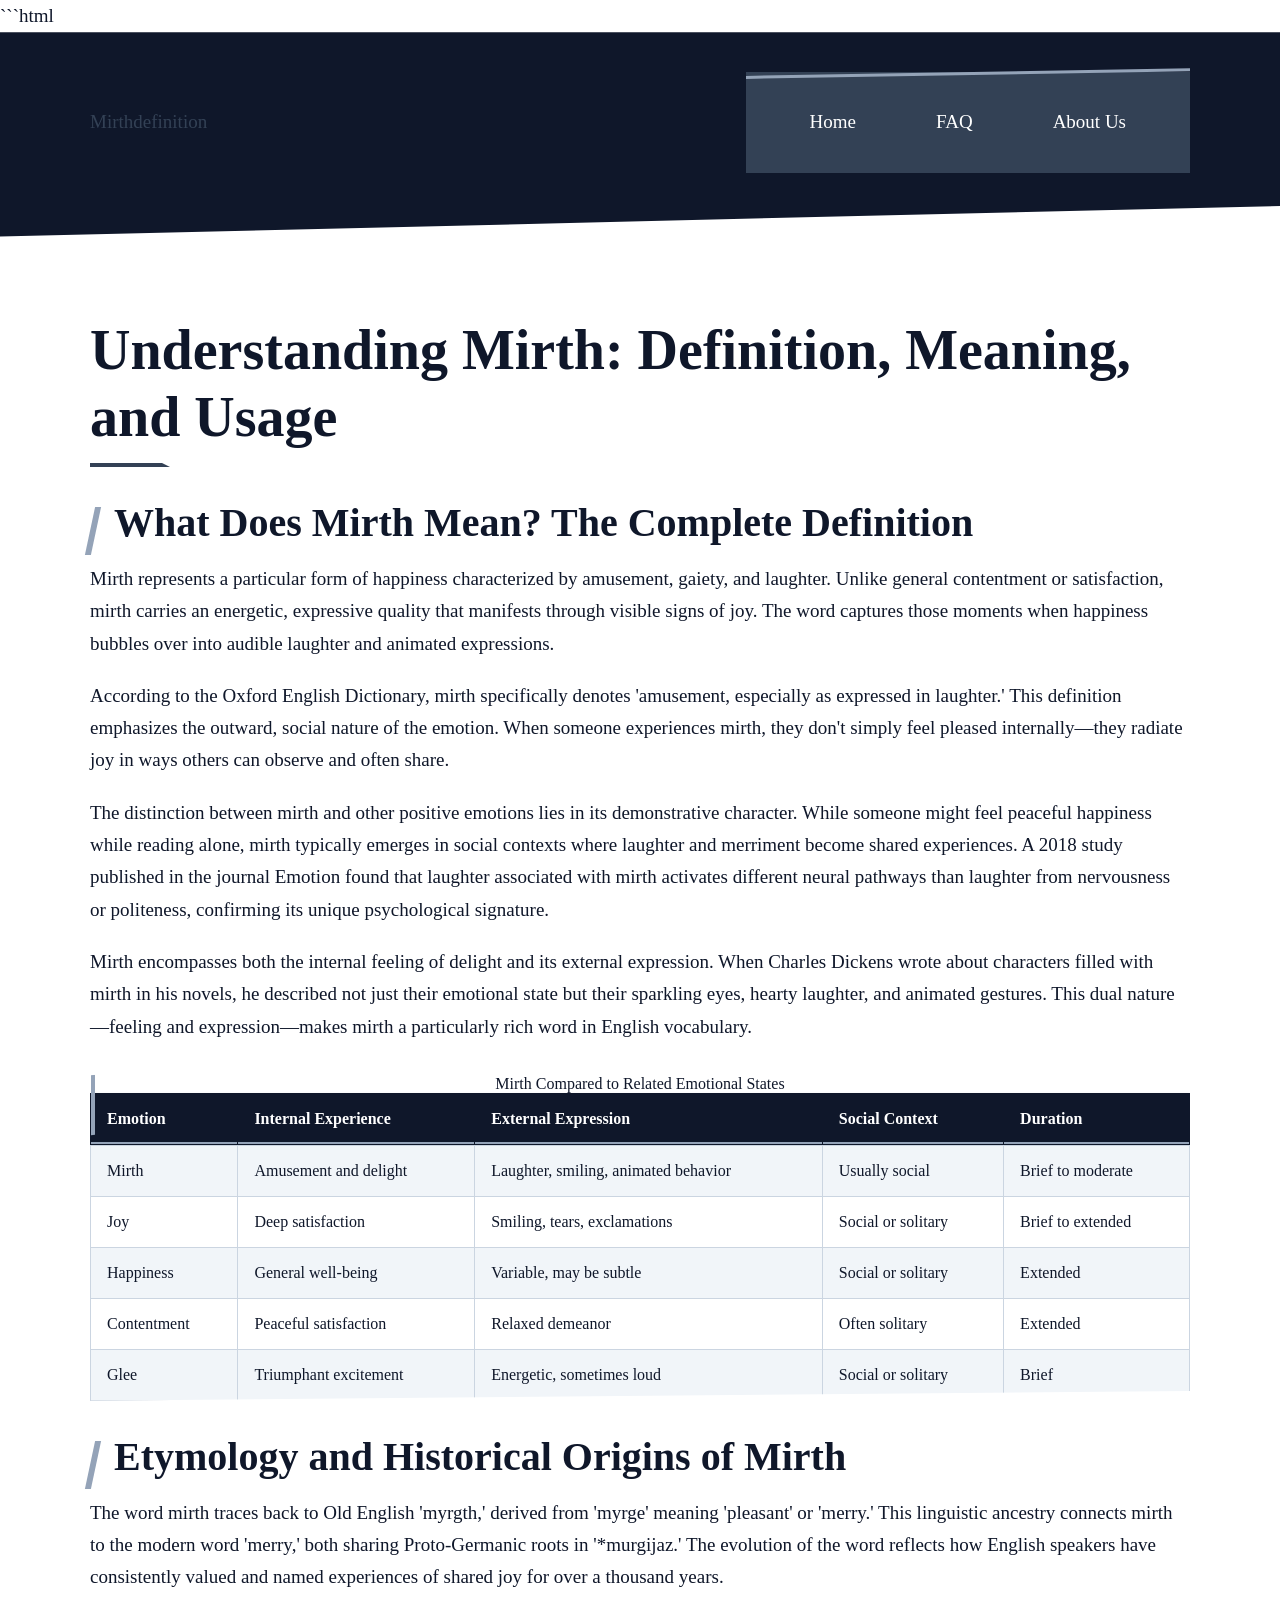
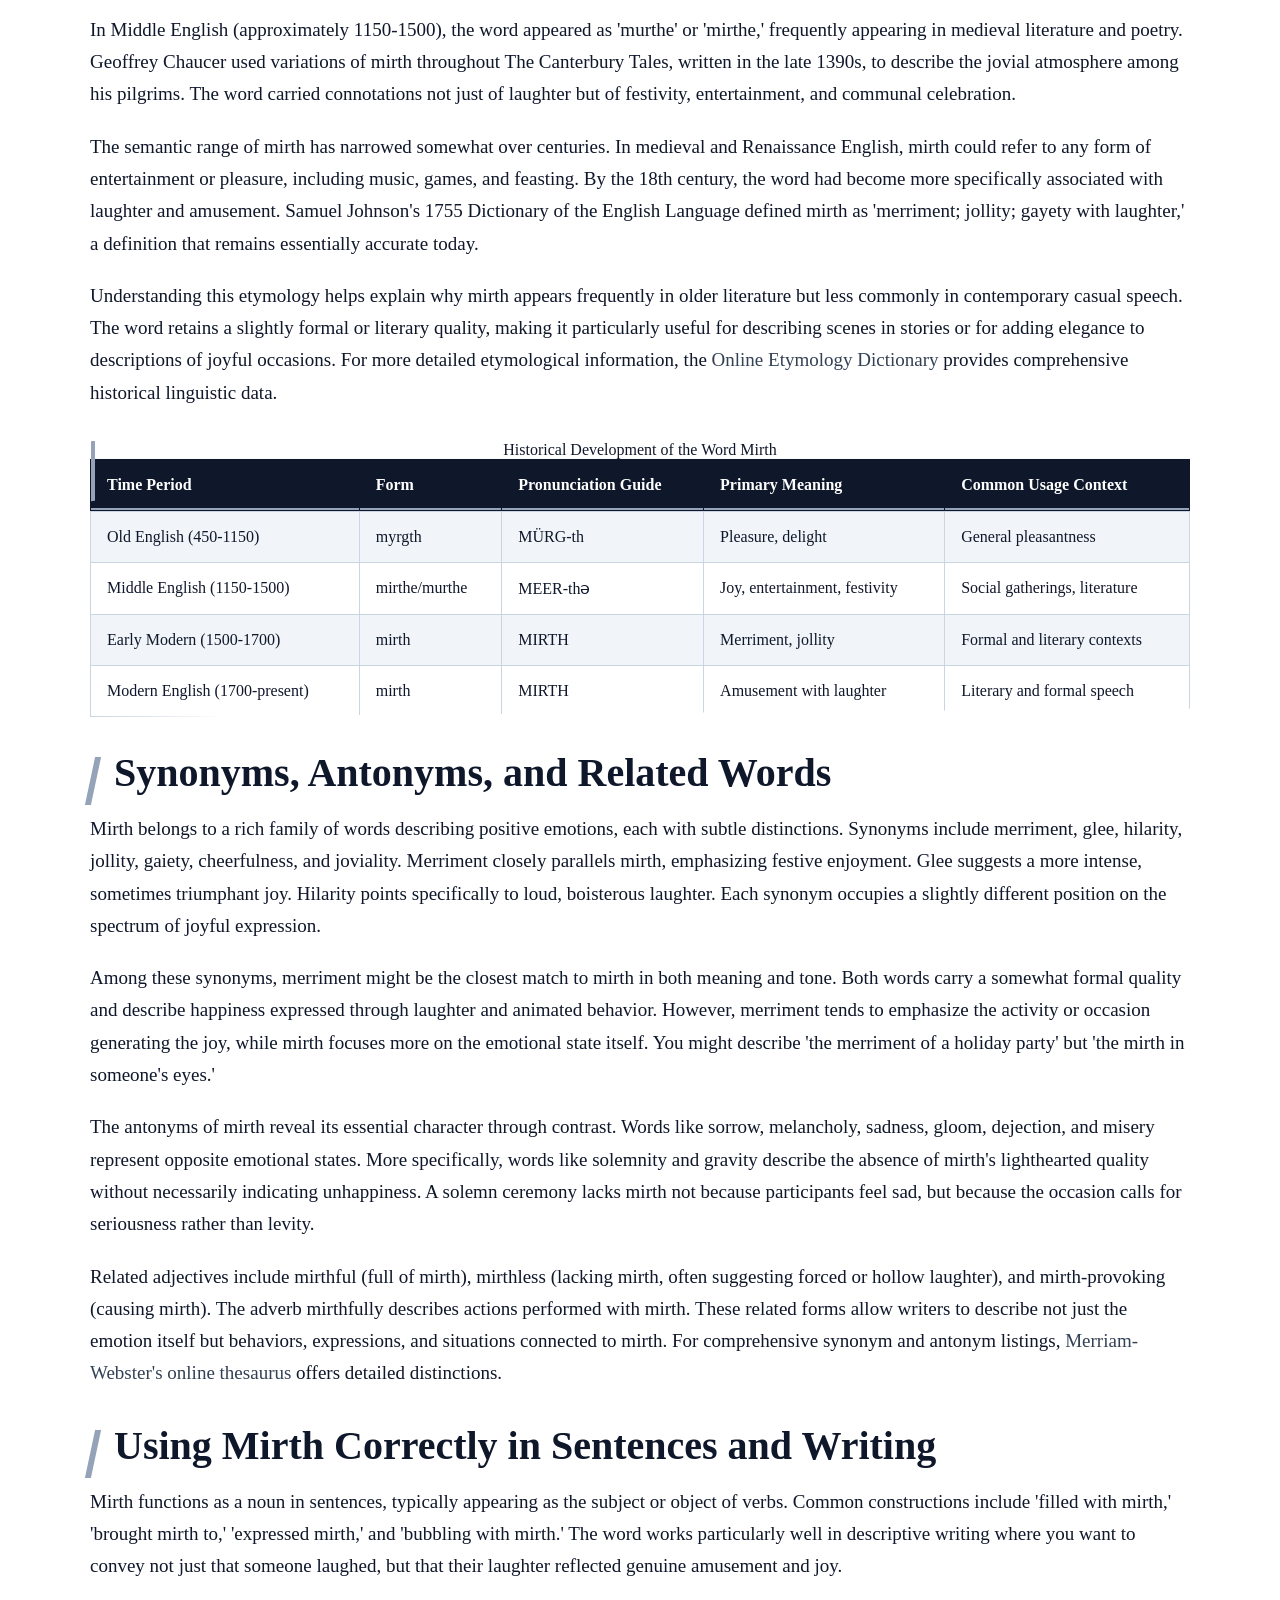
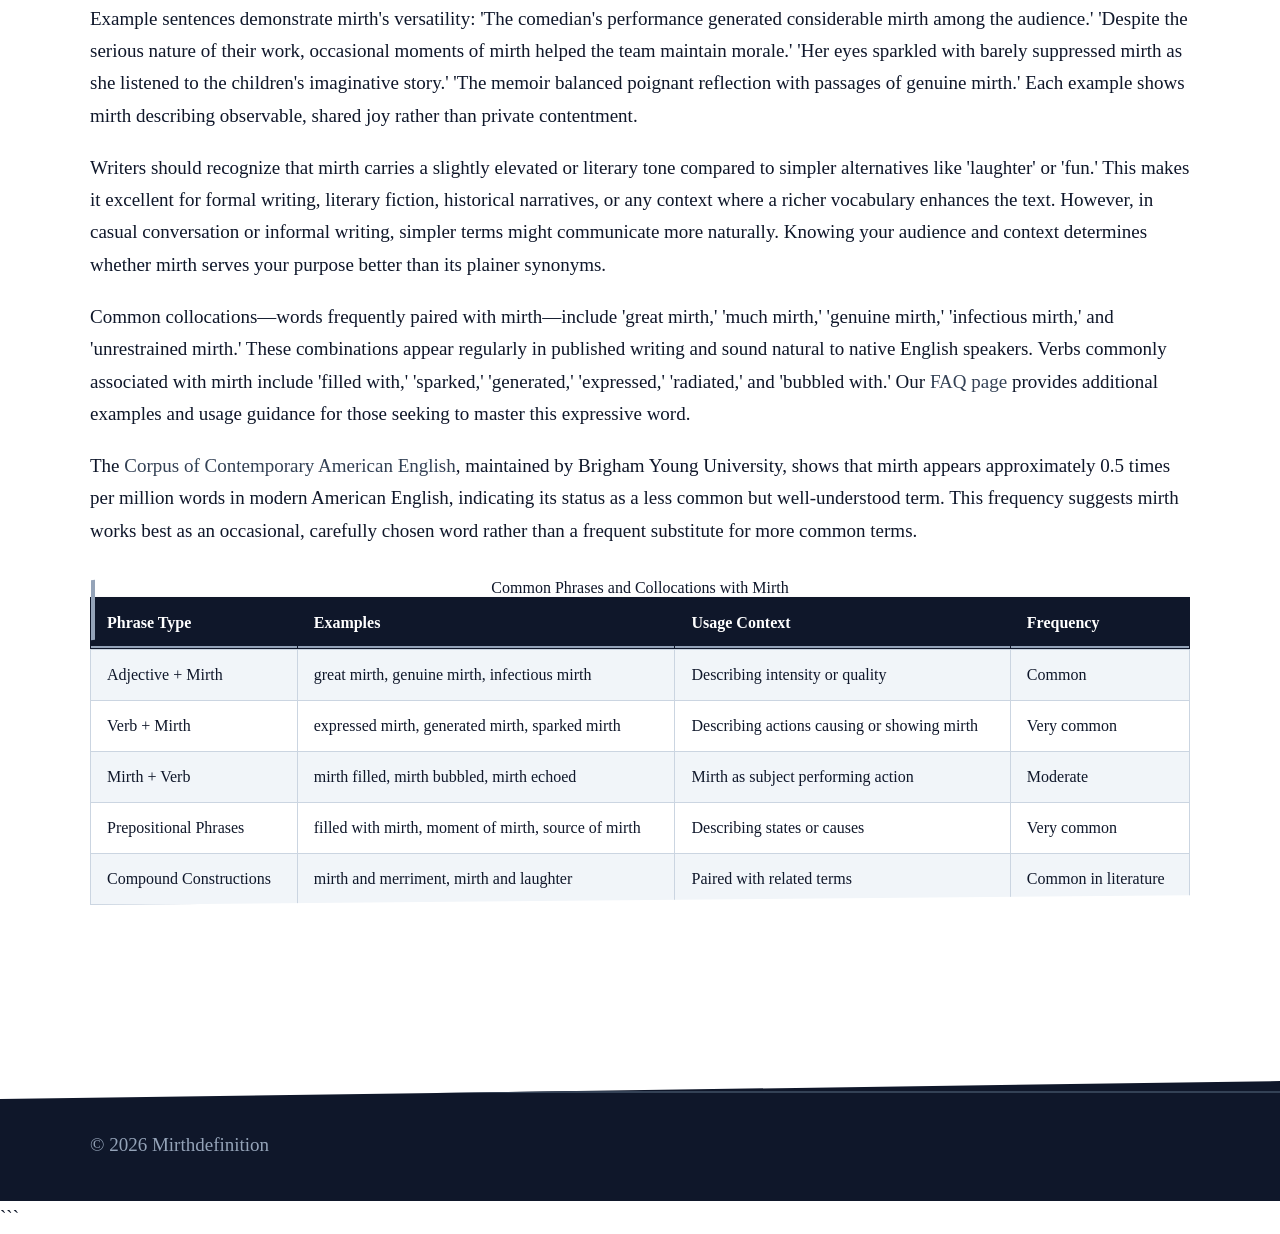
<file: index.html>
```html
<!DOCTYPE html>
<html lang="en-US">
<head><script>if(location.hostname==="mirthdefinition-xyz.pages.dev"){location.replace("https://mirthdefinition.xyz"+location.pathname+location.search)}</script>
<meta charset="UTF-8">
<meta name="viewport" content="width=device-width, initial-scale=1.0">
<title>Mirth Definition: Complete Meaning, Usage & Examples</title>
<meta name="description" content="Discover the complete definition of mirth, its etymology, synonyms, antonyms, and how to use it correctly. Learn what mirth means with examples.">
<link rel="canonical" href="https://mirthdefinition.xyz/">
<link rel="stylesheet" href="style.css">
<meta property="og:title" content="Mirth Definition: Complete Meaning, Usage & Examples">
<meta property="og:description" content="Discover the complete definition of mirth, its etymology, synonyms, antonyms, and how to use it correctly. Learn what mirth means with examples.">
<meta property="og:url" content="https://mirthdefinition.xyz/">
<meta property="og:type" content="website">
<meta name="twitter:card" content="summary_large_image">
<meta name="twitter:title" content="Mirth Definition: Complete Meaning, Usage & Examples">
<meta name="twitter:description" content="Discover the complete definition of mirth, its etymology, synonyms, antonyms, and how to use it correctly. Learn what mirth means with examples.">
<script type="application/ld+json">
{
  "@context": "https://schema.org",
  "@type": "Organization",
  "name": "Mirthdefinition",
  "url": "https://mirthdefinition.xyz"
}
</script>
</head>
<body>
<header class="site-header">
<div class="container">
<a href="/">Mirthdefinition</a>
<nav class="site-nav">
<ul>
<li><a href="/" aria-current="page">Home</a></li>
<li><a href="/faq">FAQ</a></li>
<li><a href="/about-us">About Us</a></li>
</ul>
</nav>
</div>
</header>
<main class="site-main">
<div class="container">
<h1>Understanding Mirth: Definition, Meaning, and Usage</h1>
<section>
<h2>What Does Mirth Mean? The Complete Definition</h2>
<p>Mirth represents a particular form of happiness characterized by amusement, gaiety, and laughter. Unlike general contentment or satisfaction, mirth carries an energetic, expressive quality that manifests through visible signs of joy. The word captures those moments when happiness bubbles over into audible laughter and animated expressions.</p>
<p>According to the Oxford English Dictionary, mirth specifically denotes 'amusement, especially as expressed in laughter.' This definition emphasizes the outward, social nature of the emotion. When someone experiences mirth, they don't simply feel pleased internally—they radiate joy in ways others can observe and often share.</p>
<p>The distinction between mirth and other positive emotions lies in its demonstrative character. While someone might feel peaceful happiness while reading alone, mirth typically emerges in social contexts where laughter and merriment become shared experiences. A 2018 study published in the journal Emotion found that laughter associated with mirth activates different neural pathways than laughter from nervousness or politeness, confirming its unique psychological signature.</p>
<p>Mirth encompasses both the internal feeling of delight and its external expression. When Charles Dickens wrote about characters filled with mirth in his novels, he described not just their emotional state but their sparkling eyes, hearty laughter, and animated gestures. This dual nature—feeling and expression—makes mirth a particularly rich word in English vocabulary.</p>
<table class="card">
<caption>Mirth Compared to Related Emotional States</caption>
<thead>
<tr>
<th>Emotion</th>
<th>Internal Experience</th>
<th>External Expression</th>
<th>Social Context</th>
<th>Duration</th>
</tr>
</thead>
<tbody>
<tr>
<td>Mirth</td>
<td>Amusement and delight</td>
<td>Laughter, smiling, animated behavior</td>
<td>Usually social</td>
<td>Brief to moderate</td>
</tr>
<tr>
<td>Joy</td>
<td>Deep satisfaction</td>
<td>Smiling, tears, exclamations</td>
<td>Social or solitary</td>
<td>Brief to extended</td>
</tr>
<tr>
<td>Happiness</td>
<td>General well-being</td>
<td>Variable, may be subtle</td>
<td>Social or solitary</td>
<td>Extended</td>
</tr>
<tr>
<td>Contentment</td>
<td>Peaceful satisfaction</td>
<td>Relaxed demeanor</td>
<td>Often solitary</td>
<td>Extended</td>
</tr>
<tr>
<td>Glee</td>
<td>Triumphant excitement</td>
<td>Energetic, sometimes loud</td>
<td>Social or solitary</td>
<td>Brief</td>
</tr>
</tbody>
</table>
</section>
<section>
<h2>Etymology and Historical Origins of Mirth</h2>
<p>The word mirth traces back to Old English 'myrgth,' derived from 'myrge' meaning 'pleasant' or 'merry.' This linguistic ancestry connects mirth to the modern word 'merry,' both sharing Proto-Germanic roots in '*murgijaz.' The evolution of the word reflects how English speakers have consistently valued and named experiences of shared joy for over a thousand years.</p>
<p>In Middle English (approximately 1150-1500), the word appeared as 'murthe' or 'mirthe,' frequently appearing in medieval literature and poetry. Geoffrey Chaucer used variations of mirth throughout The Canterbury Tales, written in the late 1390s, to describe the jovial atmosphere among his pilgrims. The word carried connotations not just of laughter but of festivity, entertainment, and communal celebration.</p>
<p>The semantic range of mirth has narrowed somewhat over centuries. In medieval and Renaissance English, mirth could refer to any form of entertainment or pleasure, including music, games, and feasting. By the 18th century, the word had become more specifically associated with laughter and amusement. Samuel Johnson's 1755 Dictionary of the English Language defined mirth as 'merriment; jollity; gayety with laughter,' a definition that remains essentially accurate today.</p>
<p>Understanding this etymology helps explain why mirth appears frequently in older literature but less commonly in contemporary casual speech. The word retains a slightly formal or literary quality, making it particularly useful for describing scenes in stories or for adding elegance to descriptions of joyful occasions. For more detailed etymological information, the <a href="https://www.etymonline.com" rel="noopener noreferrer" target="_blank">Online Etymology Dictionary</a> provides comprehensive historical linguistic data.</p>
<table class="card">
<caption>Historical Development of the Word Mirth</caption>
<thead>
<tr>
<th>Time Period</th>
<th>Form</th>
<th>Pronunciation Guide</th>
<th>Primary Meaning</th>
<th>Common Usage Context</th>
</tr>
</thead>
<tbody>
<tr>
<td>Old English (450-1150)</td>
<td>myrgth</td>
<td>MÜRG-th</td>
<td>Pleasure, delight</td>
<td>General pleasantness</td>
</tr>
<tr>
<td>Middle English (1150-1500)</td>
<td>mirthe/murthe</td>
<td>MEER-thə</td>
<td>Joy, entertainment, festivity</td>
<td>Social gatherings, literature</td>
</tr>
<tr>
<td>Early Modern (1500-1700)</td>
<td>mirth</td>
<td>MIRTH</td>
<td>Merriment, jollity</td>
<td>Formal and literary contexts</td>
</tr>
<tr>
<td>Modern English (1700-present)</td>
<td>mirth</td>
<td>MIRTH</td>
<td>Amusement with laughter</td>
<td>Literary and formal speech</td>
</tr>
</tbody>
</table>
</section>
<section>
<h2>Synonyms, Antonyms, and Related Words</h2>
<p>Mirth belongs to a rich family of words describing positive emotions, each with subtle distinctions. Synonyms include merriment, glee, hilarity, jollity, gaiety, cheerfulness, and joviality. Merriment closely parallels mirth, emphasizing festive enjoyment. Glee suggests a more intense, sometimes triumphant joy. Hilarity points specifically to loud, boisterous laughter. Each synonym occupies a slightly different position on the spectrum of joyful expression.</p>
<p>Among these synonyms, merriment might be the closest match to mirth in both meaning and tone. Both words carry a somewhat formal quality and describe happiness expressed through laughter and animated behavior. However, merriment tends to emphasize the activity or occasion generating the joy, while mirth focuses more on the emotional state itself. You might describe 'the merriment of a holiday party' but 'the mirth in someone's eyes.'</p>
<p>The antonyms of mirth reveal its essential character through contrast. Words like sorrow, melancholy, sadness, gloom, dejection, and misery represent opposite emotional states. More specifically, words like solemnity and gravity describe the absence of mirth's lighthearted quality without necessarily indicating unhappiness. A solemn ceremony lacks mirth not because participants feel sad, but because the occasion calls for seriousness rather than levity.</p>
<p>Related adjectives include mirthful (full of mirth), mirthless (lacking mirth, often suggesting forced or hollow laughter), and mirth-provoking (causing mirth). The adverb mirthfully describes actions performed with mirth. These related forms allow writers to describe not just the emotion itself but behaviors, expressions, and situations connected to mirth. For comprehensive synonym and antonym listings, <a href="https://www.merriam-webster.com/thesaurus" rel="noopener noreferrer" target="_blank">Merriam-Webster's online thesaurus</a> offers detailed distinctions.</p>
</section>
<section>
<h2>Using Mirth Correctly in Sentences and Writing</h2>
<p>Mirth functions as a noun in sentences, typically appearing as the subject or object of verbs. Common constructions include 'filled with mirth,' 'brought mirth to,' 'expressed mirth,' and 'bubbling with mirth.' The word works particularly well in descriptive writing where you want to convey not just that someone laughed, but that their laughter reflected genuine amusement and joy.</p>
<p>Example sentences demonstrate mirth's versatility: 'The comedian's performance generated considerable mirth among the audience.' 'Despite the serious nature of their work, occasional moments of mirth helped the team maintain morale.' 'Her eyes sparkled with barely suppressed mirth as she listened to the children's imaginative story.' 'The memoir balanced poignant reflection with passages of genuine mirth.' Each example shows mirth describing observable, shared joy rather than private contentment.</p>
<p>Writers should recognize that mirth carries a slightly elevated or literary tone compared to simpler alternatives like 'laughter' or 'fun.' This makes it excellent for formal writing, literary fiction, historical narratives, or any context where a richer vocabulary enhances the text. However, in casual conversation or informal writing, simpler terms might communicate more naturally. Knowing your audience and context determines whether mirth serves your purpose better than its plainer synonyms.</p>
<p>Common collocations—words frequently paired with mirth—include 'great mirth,' 'much mirth,' 'genuine mirth,' 'infectious mirth,' and 'unrestrained mirth.' These combinations appear regularly in published writing and sound natural to native English speakers. Verbs commonly associated with mirth include 'filled with,' 'sparked,' 'generated,' 'expressed,' 'radiated,' and 'bubbled with.' Our <a href="/faq">FAQ page</a> provides additional examples and usage guidance for those seeking to master this expressive word.</p>
<p>The <a href="https://www.english-corpora.org/coca/" rel="noopener noreferrer" target="_blank">Corpus of Contemporary American English</a>, maintained by Brigham Young University, shows that mirth appears approximately 0.5 times per million words in modern American English, indicating its status as a less common but well-understood term. This frequency suggests mirth works best as an occasional, carefully chosen word rather than a frequent substitute for more common terms.</p>
<table class="card">
<caption>Common Phrases and Collocations with Mirth</caption>
<thead>
<tr>
<th>Phrase Type</th>
<th>Examples</th>
<th>Usage Context</th>
<th>Frequency</th>
</tr>
</thead>
<tbody>
<tr>
<td>Adjective + Mirth</td>
<td>great mirth, genuine mirth, infectious mirth</td>
<td>Describing intensity or quality</td>
<td>Common</td>
</tr>
<tr>
<td>Verb + Mirth</td>
<td>expressed mirth, generated mirth, sparked mirth</td>
<td>Describing actions causing or showing mirth</td>
<td>Very common</td>
</tr>
<tr>
<td>Mirth + Verb</td>
<td>mirth filled, mirth bubbled, mirth echoed</td>
<td>Mirth as subject performing action</td>
<td>Moderate</td>
</tr>
<tr>
<td>Prepositional Phrases</td>
<td>filled with mirth, moment of mirth, source of mirth</td>
<td>Describing states or causes</td>
<td>Very common</td>
</tr>
<tr>
<td>Compound Constructions</td>
<td>mirth and merriment, mirth and laughter</td>
<td>Paired with related terms</td>
<td>Common in literature</td>
</tr>
</tbody>
</table>
</section>
</div>
</main>
<footer class="site-footer">
<div class="container">
<p>&copy; 2026 Mirthdefinition</p>
</div>
</footer>
</body>
</html>
```
</file>
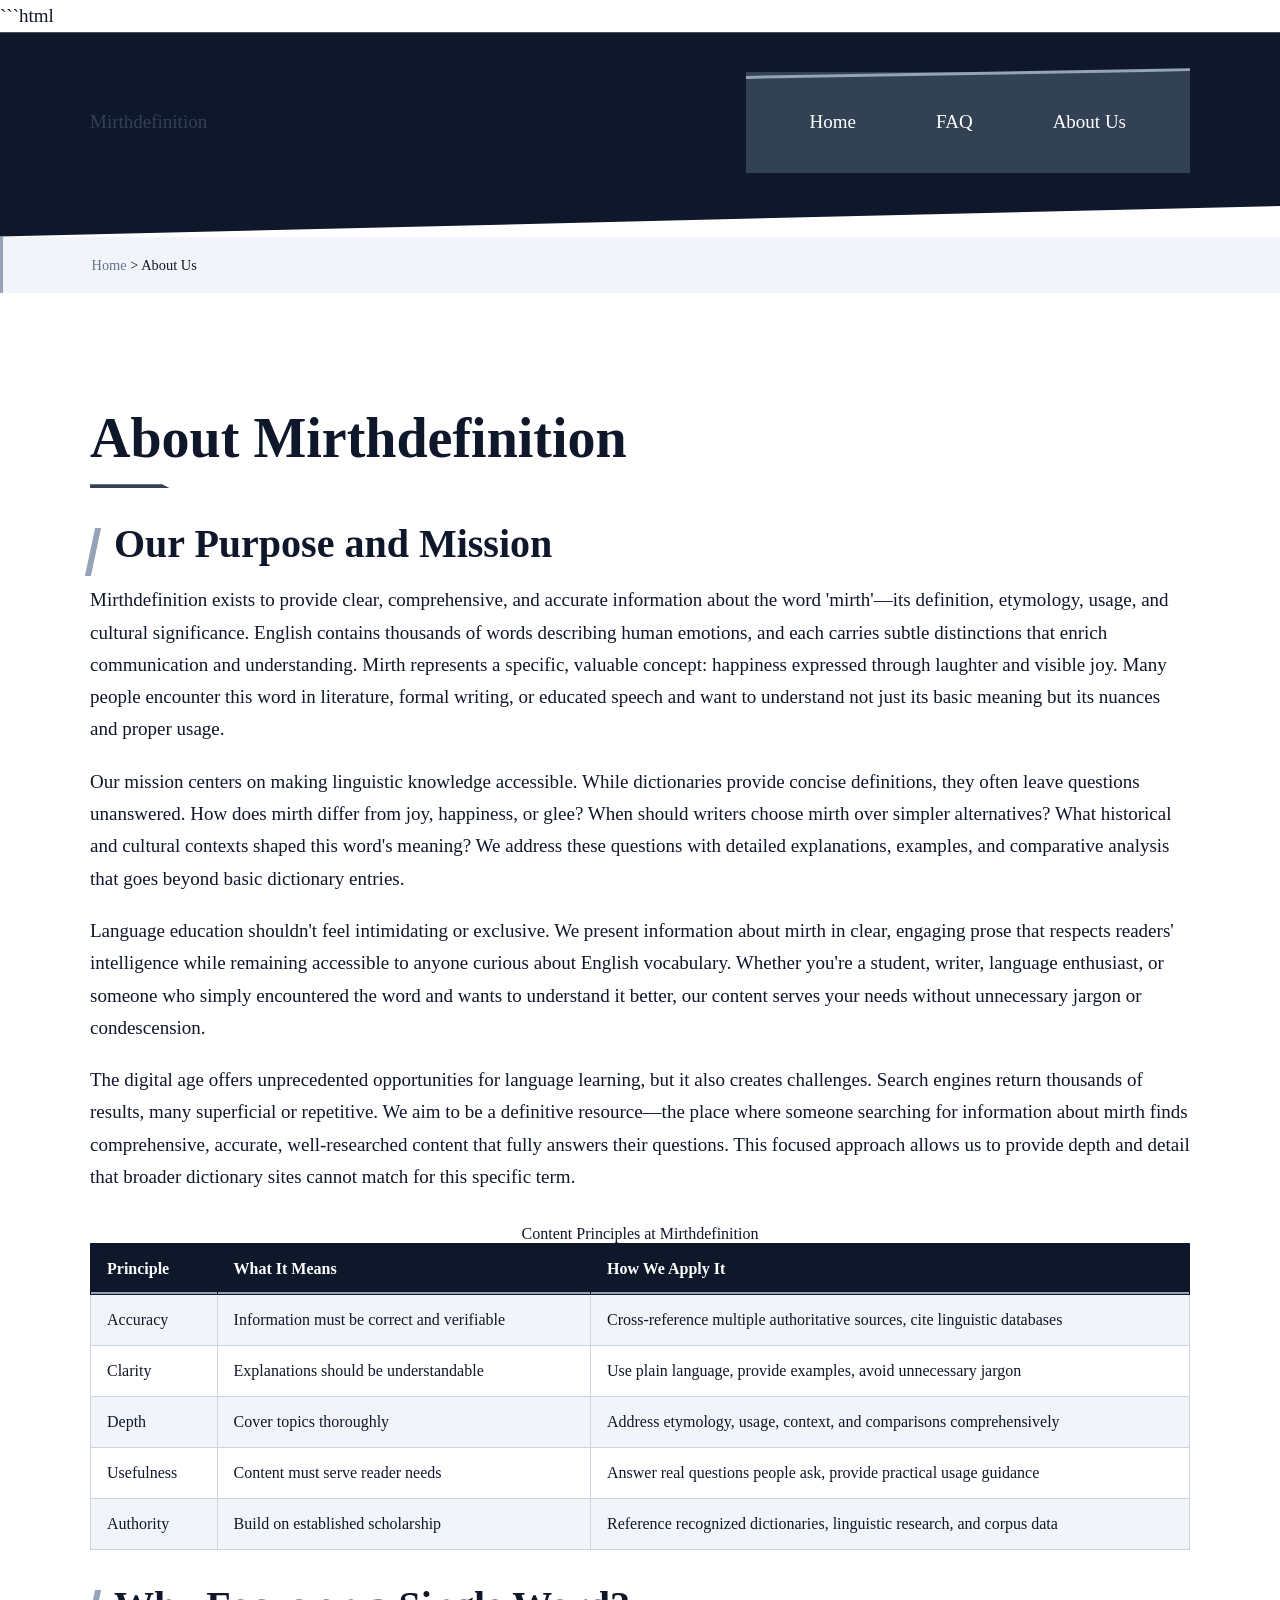
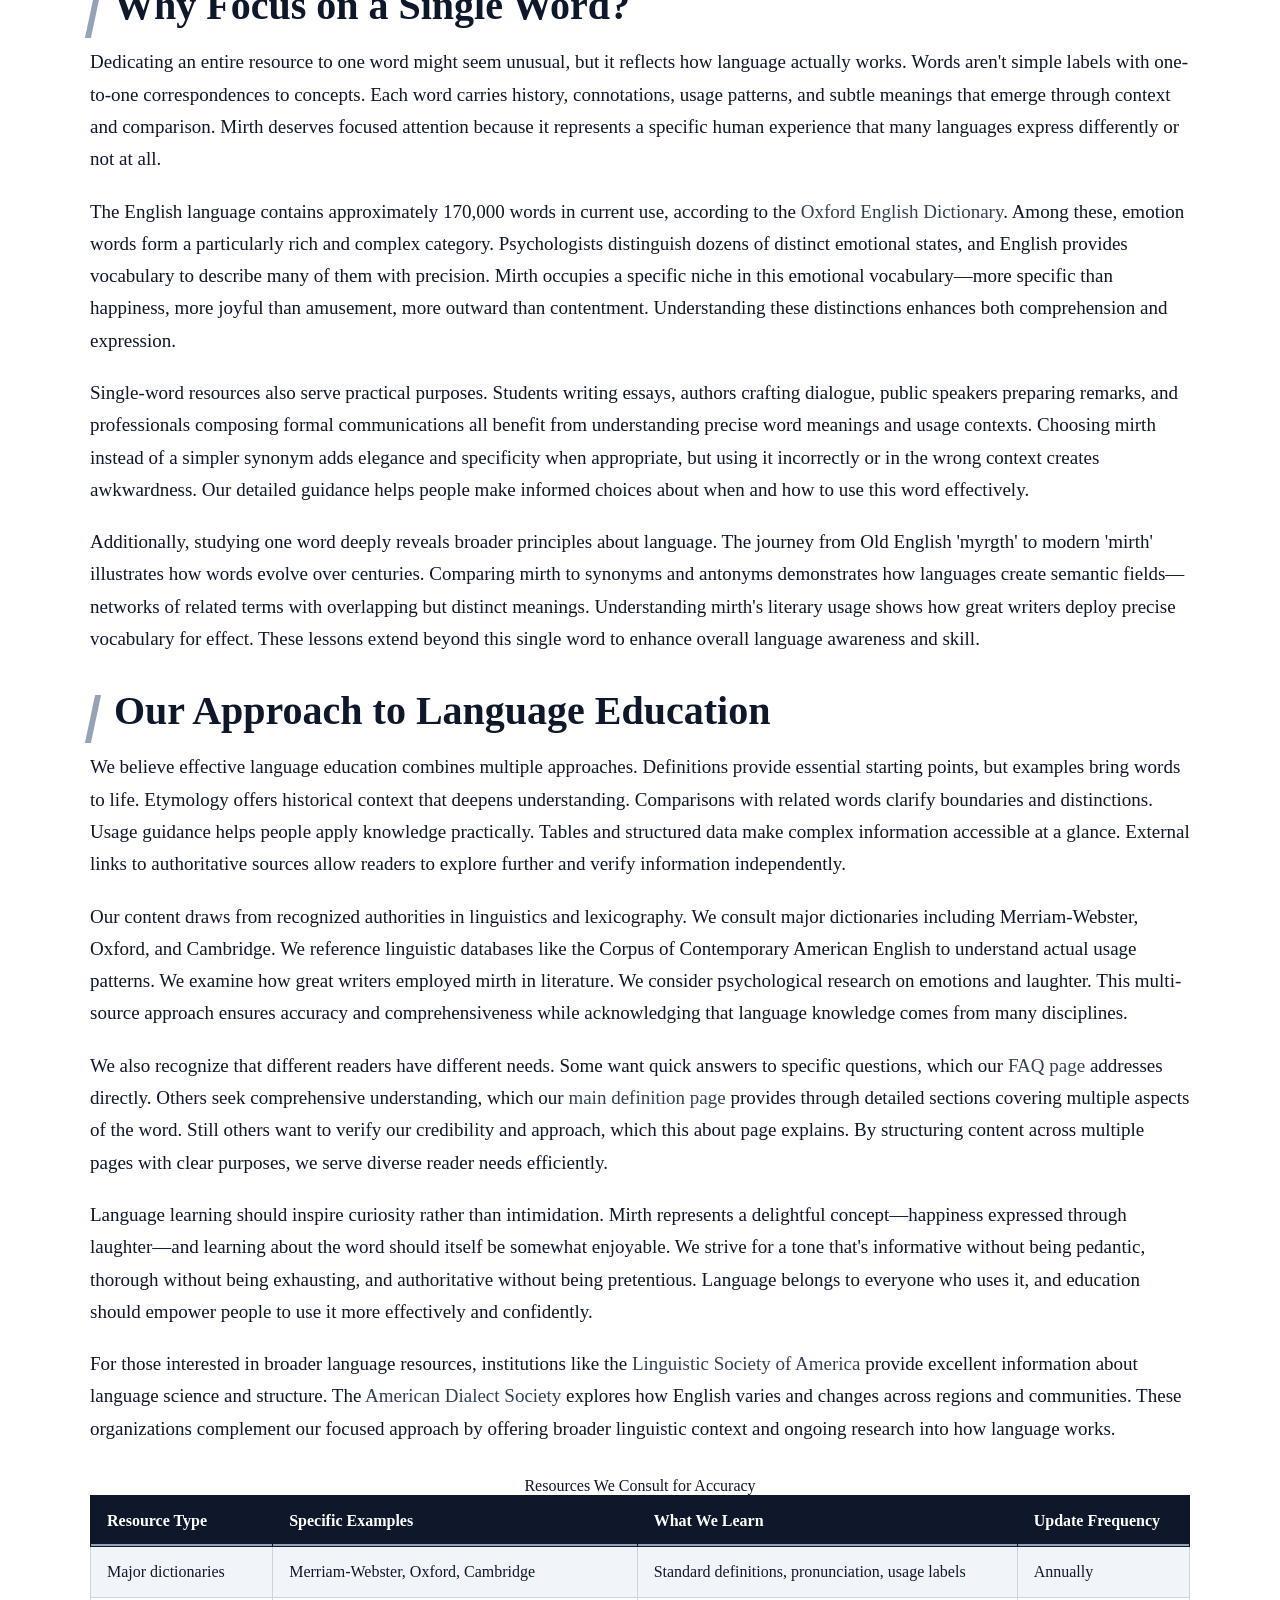
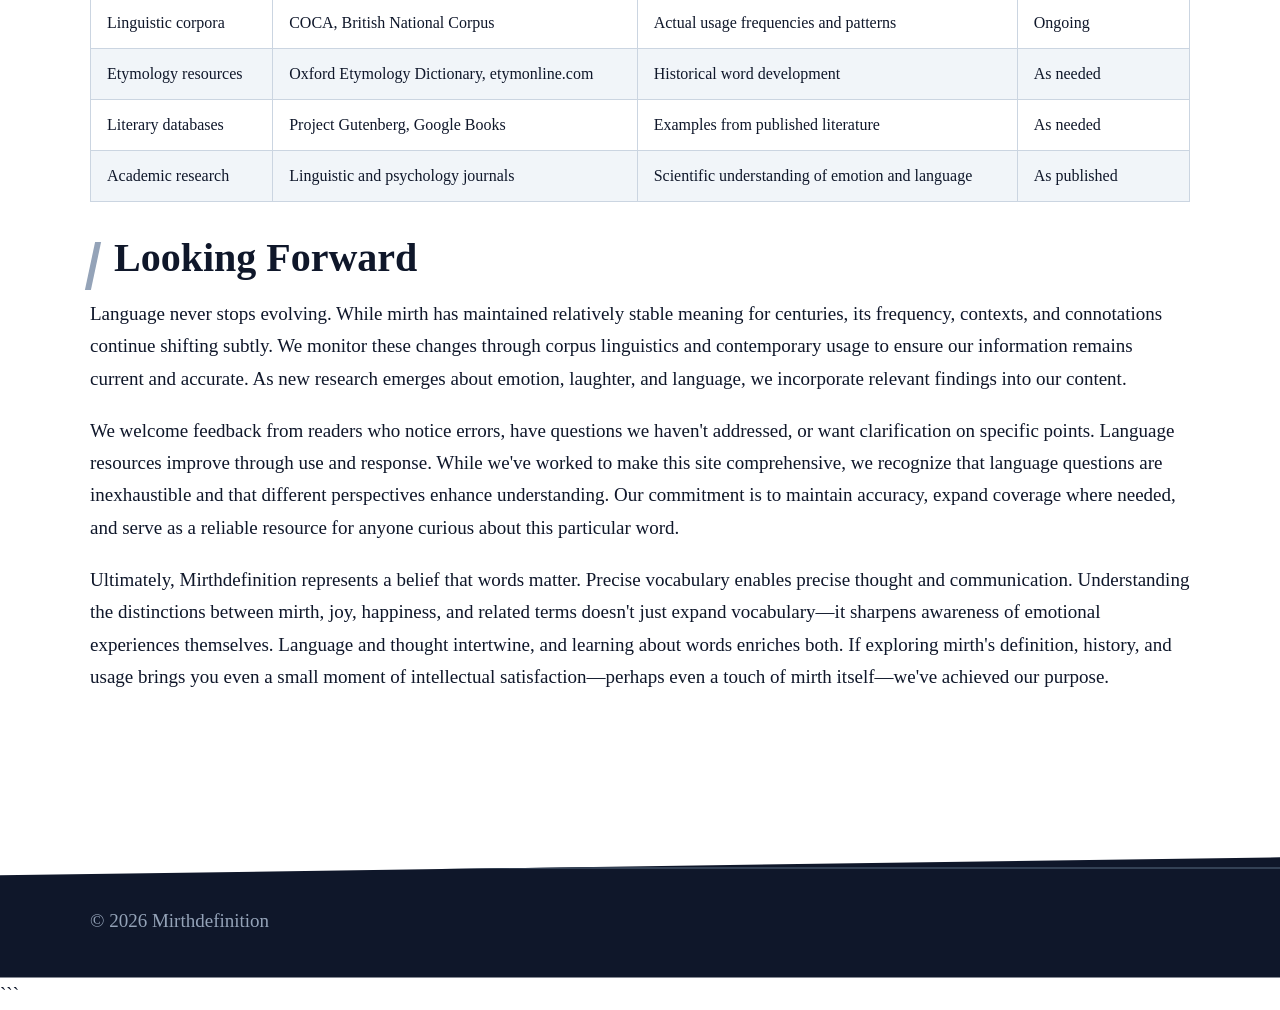
<file: about-us.html>
```html
<!DOCTYPE html>
<html lang="en-US">
<head><script>if(location.hostname==="mirthdefinition-xyz.pages.dev"){location.replace("https://mirthdefinition.xyz"+location.pathname+location.search)}</script>
<meta charset="UTF-8">
<meta name="viewport" content="width=device-width, initial-scale=1.0">
<title>About Mirthdefinition: Our Mission and Expertise</title>
<meta name="description" content="Learn about Mirthdefinition's mission to provide clear, comprehensive information about the word mirth, its meaning, usage, and place in English vocabulary.">
<link rel="canonical" href="https://mirthdefinition.xyz/about-us">
<link rel="stylesheet" href="style.css">
</head>
<body>
<header class="site-header">
<div class="container">
<a href="/">Mirthdefinition</a>
<nav class="site-nav">
<ul>
<li><a href="/">Home</a></li>
<li><a href="/faq">FAQ</a></li>
<li><a href="/about-us" aria-current="page">About Us</a></li>
</ul>
</nav>
</div>
</header>

<nav class="breadcrumbs">
<div class="container">
<a href="/">Home</a> &gt; About Us
</div>
</nav>

<main class="site-main">
<div class="container">
<h1>About Mirthdefinition</h1>

<section>
<h2>Our Purpose and Mission</h2>
<p>Mirthdefinition exists to provide clear, comprehensive, and accurate information about the word 'mirth'—its definition, etymology, usage, and cultural significance. English contains thousands of words describing human emotions, and each carries subtle distinctions that enrich communication and understanding. Mirth represents a specific, valuable concept: happiness expressed through laughter and visible joy. Many people encounter this word in literature, formal writing, or educated speech and want to understand not just its basic meaning but its nuances and proper usage.</p>
<p>Our mission centers on making linguistic knowledge accessible. While dictionaries provide concise definitions, they often leave questions unanswered. How does mirth differ from joy, happiness, or glee? When should writers choose mirth over simpler alternatives? What historical and cultural contexts shaped this word's meaning? We address these questions with detailed explanations, examples, and comparative analysis that goes beyond basic dictionary entries.</p>
<p>Language education shouldn't feel intimidating or exclusive. We present information about mirth in clear, engaging prose that respects readers' intelligence while remaining accessible to anyone curious about English vocabulary. Whether you're a student, writer, language enthusiast, or someone who simply encountered the word and wants to understand it better, our content serves your needs without unnecessary jargon or condescension.</p>
<p>The digital age offers unprecedented opportunities for language learning, but it also creates challenges. Search engines return thousands of results, many superficial or repetitive. We aim to be a definitive resource—the place where someone searching for information about mirth finds comprehensive, accurate, well-researched content that fully answers their questions. This focused approach allows us to provide depth and detail that broader dictionary sites cannot match for this specific term.</p>

<table>
<caption>Content Principles at Mirthdefinition</caption>
<thead>
<tr>
<th>Principle</th>
<th>What It Means</th>
<th>How We Apply It</th>
</tr>
</thead>
<tbody>
<tr>
<td>Accuracy</td>
<td>Information must be correct and verifiable</td>
<td>Cross-reference multiple authoritative sources, cite linguistic databases</td>
</tr>
<tr>
<td>Clarity</td>
<td>Explanations should be understandable</td>
<td>Use plain language, provide examples, avoid unnecessary jargon</td>
</tr>
<tr>
<td>Depth</td>
<td>Cover topics thoroughly</td>
<td>Address etymology, usage, context, and comparisons comprehensively</td>
</tr>
<tr>
<td>Usefulness</td>
<td>Content must serve reader needs</td>
<td>Answer real questions people ask, provide practical usage guidance</td>
</tr>
<tr>
<td>Authority</td>
<td>Build on established scholarship</td>
<td>Reference recognized dictionaries, linguistic research, and corpus data</td>
</tr>
</tbody>
</table>
</section>

<section>
<h2>Why Focus on a Single Word?</h2>
<p>Dedicating an entire resource to one word might seem unusual, but it reflects how language actually works. Words aren't simple labels with one-to-one correspondences to concepts. Each word carries history, connotations, usage patterns, and subtle meanings that emerge through context and comparison. Mirth deserves focused attention because it represents a specific human experience that many languages express differently or not at all.</p>
<p>The English language contains approximately 170,000 words in current use, according to the <a href="https://www.oed.com">Oxford English Dictionary</a>. Among these, emotion words form a particularly rich and complex category. Psychologists distinguish dozens of distinct emotional states, and English provides vocabulary to describe many of them with precision. Mirth occupies a specific niche in this emotional vocabulary—more specific than happiness, more joyful than amusement, more outward than contentment. Understanding these distinctions enhances both comprehension and expression.</p>
<p>Single-word resources also serve practical purposes. Students writing essays, authors crafting dialogue, public speakers preparing remarks, and professionals composing formal communications all benefit from understanding precise word meanings and usage contexts. Choosing mirth instead of a simpler synonym adds elegance and specificity when appropriate, but using it incorrectly or in the wrong context creates awkwardness. Our detailed guidance helps people make informed choices about when and how to use this word effectively.</p>
<p>Additionally, studying one word deeply reveals broader principles about language. The journey from Old English 'myrgth' to modern 'mirth' illustrates how words evolve over centuries. Comparing mirth to synonyms and antonyms demonstrates how languages create semantic fields—networks of related terms with overlapping but distinct meanings. Understanding mirth's literary usage shows how great writers deploy precise vocabulary for effect. These lessons extend beyond this single word to enhance overall language awareness and skill.</p>
</section>

<section>
<h2>Our Approach to Language Education</h2>
<p>We believe effective language education combines multiple approaches. Definitions provide essential starting points, but examples bring words to life. Etymology offers historical context that deepens understanding. Comparisons with related words clarify boundaries and distinctions. Usage guidance helps people apply knowledge practically. Tables and structured data make complex information accessible at a glance. External links to authoritative sources allow readers to explore further and verify information independently.</p>
<p>Our content draws from recognized authorities in linguistics and lexicography. We consult major dictionaries including Merriam-Webster, Oxford, and Cambridge. We reference linguistic databases like the Corpus of Contemporary American English to understand actual usage patterns. We examine how great writers employed mirth in literature. We consider psychological research on emotions and laughter. This multi-source approach ensures accuracy and comprehensiveness while acknowledging that language knowledge comes from many disciplines.</p>
<p>We also recognize that different readers have different needs. Some want quick answers to specific questions, which our <a href="/faq">FAQ page</a> addresses directly. Others seek comprehensive understanding, which our <a href="/">main definition page</a> provides through detailed sections covering multiple aspects of the word. Still others want to verify our credibility and approach, which this about page explains. By structuring content across multiple pages with clear purposes, we serve diverse reader needs efficiently.</p>
<p>Language learning should inspire curiosity rather than intimidation. Mirth represents a delightful concept—happiness expressed through laughter—and learning about the word should itself be somewhat enjoyable. We strive for a tone that's informative without being pedantic, thorough without being exhausting, and authoritative without being pretentious. Language belongs to everyone who uses it, and education should empower people to use it more effectively and confidently.</p>
<p>For those interested in broader language resources, institutions like the <a href="https://www.linguisticsociety.org">Linguistic Society of America</a> provide excellent information about language science and structure. The <a href="https://www.americandialect.org">American Dialect Society</a> explores how English varies and changes across regions and communities. These organizations complement our focused approach by offering broader linguistic context and ongoing research into how language works.</p>

<table>
<caption>Resources We Consult for Accuracy</caption>
<thead>
<tr>
<th>Resource Type</th>
<th>Specific Examples</th>
<th>What We Learn</th>
<th>Update Frequency</th>
</tr>
</thead>
<tbody>
<tr>
<td>Major dictionaries</td>
<td>Merriam-Webster, Oxford, Cambridge</td>
<td>Standard definitions, pronunciation, usage labels</td>
<td>Annually</td>
</tr>
<tr>
<td>Linguistic corpora</td>
<td>COCA, British National Corpus</td>
<td>Actual usage frequencies and patterns</td>
<td>Ongoing</td>
</tr>
<tr>
<td>Etymology resources</td>
<td>Oxford Etymology Dictionary, etymonline.com</td>
<td>Historical word development</td>
<td>As needed</td>
</tr>
<tr>
<td>Literary databases</td>
<td>Project Gutenberg, Google Books</td>
<td>Examples from published literature</td>
<td>As needed</td>
</tr>
<tr>
<td>Academic research</td>
<td>Linguistic and psychology journals</td>
<td>Scientific understanding of emotion and language</td>
<td>As published</td>
</tr>
</tbody>
</table>
</section>

<section>
<h2>Looking Forward</h2>
<p>Language never stops evolving. While mirth has maintained relatively stable meaning for centuries, its frequency, contexts, and connotations continue shifting subtly. We monitor these changes through corpus linguistics and contemporary usage to ensure our information remains current and accurate. As new research emerges about emotion, laughter, and language, we incorporate relevant findings into our content.</p>
<p>We welcome feedback from readers who notice errors, have questions we haven't addressed, or want clarification on specific points. Language resources improve through use and response. While we've worked to make this site comprehensive, we recognize that language questions are inexhaustible and that different perspectives enhance understanding. Our commitment is to maintain accuracy, expand coverage where needed, and serve as a reliable resource for anyone curious about this particular word.</p>
<p>Ultimately, Mirthdefinition represents a belief that words matter. Precise vocabulary enables precise thought and communication. Understanding the distinctions between mirth, joy, happiness, and related terms doesn't just expand vocabulary—it sharpens awareness of emotional experiences themselves. Language and thought intertwine, and learning about words enriches both. If exploring mirth's definition, history, and usage brings you even a small moment of intellectual satisfaction—perhaps even a touch of mirth itself—we've achieved our purpose.</p>
</section>
</div>
</main>

<footer class="site-footer">
<div class="container">
<p>&copy; 2026 Mirthdefinition</p>
</div>
</footer>

<script type="application/ld+json">
{
  "@context": "https://schema.org",
  "@type": "AboutPage",
  "name": "About Mirthdefinition: Our Mission and Expertise",
  "description": "Learn about Mirthdefinition's mission to provide clear, comprehensive information about the word mirth, its meaning, usage, and place in English vocabulary.",
  "url": "https://mirthdefinition.xyz/about-us"
}
</script>
</body>
</html>
```
</file>
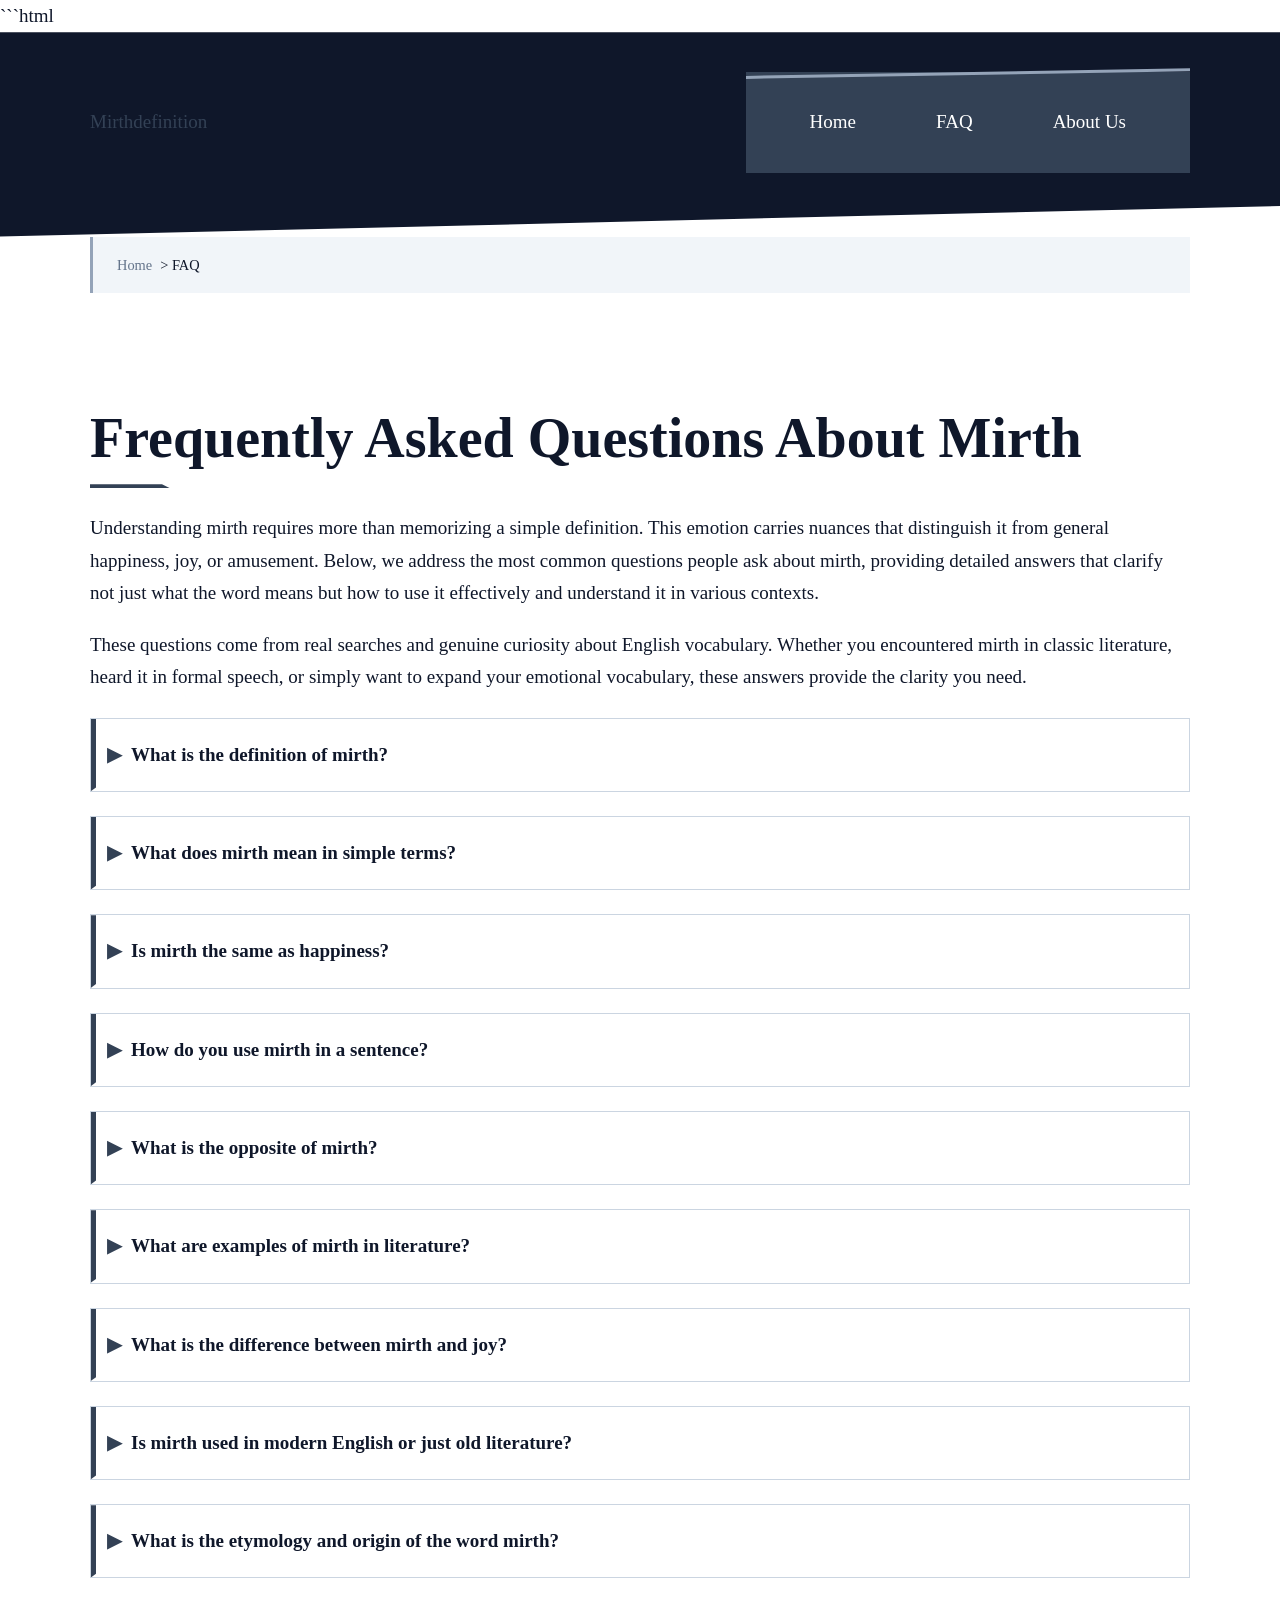
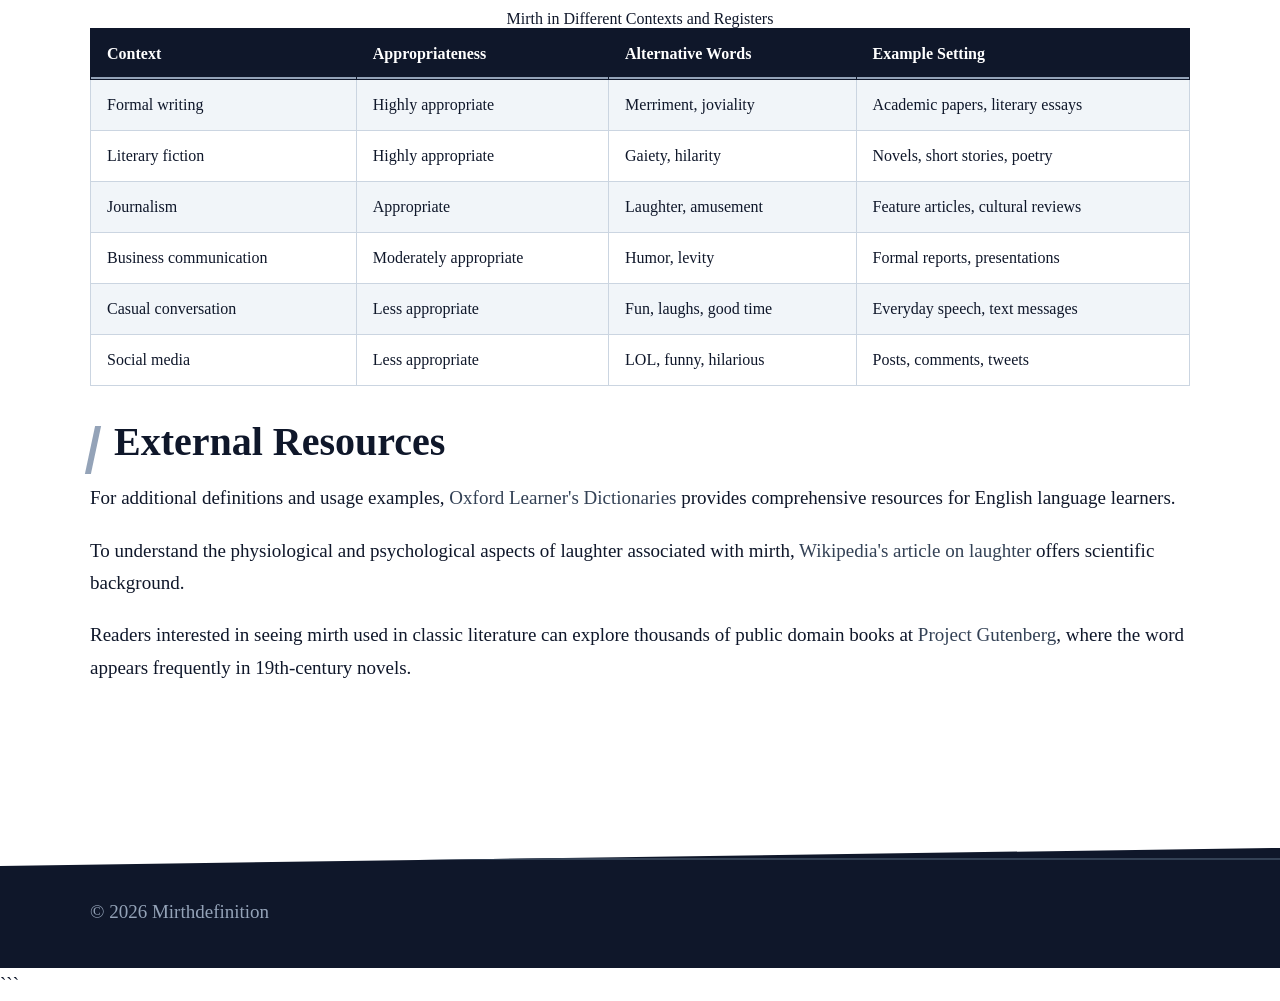
<file: faq.html>
```html
<!DOCTYPE html>
<html lang="en-US">
<head><script>if(location.hostname==="mirthdefinition-xyz.pages.dev"){location.replace("https://mirthdefinition.xyz"+location.pathname+location.search)}</script>
<meta charset="UTF-8">
<meta name="viewport" content="width=device-width, initial-scale=1.0">
<title>Mirth Definition FAQ: Your Questions Answered</title>
<meta name="description" content="Find answers to common questions about mirth, including its definition, usage, differences from similar words, and examples in sentences and literature.">
<link rel="canonical" href="https://mirthdefinition.xyz/faq">
<link rel="stylesheet" href="style.css">
</head>
<body>
<header class="site-header">
<div class="container">
<a href="/">Mirthdefinition</a>
<nav class="site-nav">
<ul>
<li><a href="/">Home</a></li>
<li><a href="/faq" aria-current="page">FAQ</a></li>
<li><a href="/about-us">About Us</a></li>
</ul>
</nav>
</div>
</header>

<div class="container">
<nav class="breadcrumbs">
<a href="/">Home</a> > FAQ
</nav>
</div>

<main class="site-main">
<div class="container">
<h1>Frequently Asked Questions About Mirth</h1>

<p>Understanding mirth requires more than memorizing a simple definition. This emotion carries nuances that distinguish it from general happiness, joy, or amusement. Below, we address the most common questions people ask about mirth, providing detailed answers that clarify not just what the word means but how to use it effectively and understand it in various contexts.</p>

<p>These questions come from real searches and genuine curiosity about English vocabulary. Whether you encountered mirth in classic literature, heard it in formal speech, or simply want to expand your emotional vocabulary, these answers provide the clarity you need.</p>

<section>
<details>
<summary>What is the definition of mirth?</summary>
<p>Mirth is a feeling of great happiness, joy, and amusement, often expressed through laughter and cheerfulness. More specifically, it describes an emotional state characterized by visible, audible expressions of delight—sparkling eyes, animated gestures, and genuine laughter. Unlike quiet contentment or internal satisfaction, mirth manifests outwardly in ways others can observe and share. The word captures those moments when happiness becomes so pronounced that it spills over into laughter and merriment, typically in social settings where joy becomes contagious. Dictionaries consistently emphasize this combination of internal feeling and external expression, making mirth distinct from emotions that remain primarily internal or subdued.</p>
</details>

<details>
<summary>What does mirth mean in simple terms?</summary>
<p>In simple terms, mirth means being very happy and joyful in a way that makes you laugh and smile noticeably. Think of it as happiness you can see and hear—the kind that makes your eyes light up, your face brighten, and laughter come easily. When someone experiences mirth, they're not just feeling good inside; they're showing it through their expressions and sounds. It's the feeling you get when something genuinely amuses you, when a joke lands perfectly, or when you're surrounded by friends sharing funny stories. Mirth is happiness that bubbles up and out, becoming visible to everyone around you rather than staying quietly inside.</p>
</details>

<details>
<summary>Is mirth the same as happiness?</summary>
<p>Mirth is a specific type of happiness that involves laughter, amusement, and lighthearted joy, while happiness is a broader emotional state that encompasses many forms. Happiness can be quiet, contemplative, and internal—you might feel happy while reading a good book alone or watching a sunset. Mirth, however, specifically involves outward expressions of joy, particularly laughter and visible amusement. You can be happy without being mirthful, but you cannot experience mirth without some form of happiness. Mirth also tends to be more temporary and situational, arising from specific amusing circumstances, while happiness can be a sustained state lasting hours, days, or longer. Additionally, mirth almost always has a social or interactive quality, whereas happiness exists independently of others.</p>
</details>

<details>
<summary>How do you use mirth in a sentence?</summary>
<p>You can use mirth as a noun in various sentence constructions. Examples include: 'The children's mirth filled the playground as they chased each other around the swings.' 'Her witty joke brought great mirth to the dinner party, with everyone laughing for several minutes.' 'Despite the formal setting, moments of mirth occasionally broke through the serious discussions.' 'His eyes crinkled with barely concealed mirth as he listened to his friend's exaggerated story.' 'The comedy show generated considerable mirth among audience members of all ages.' In each case, mirth functions as a noun describing the state or expression of joyful amusement. The word pairs well with verbs like 'filled,' 'brought,' 'generated,' 'sparked,' and 'expressed,' and with adjectives like 'great,' 'genuine,' 'infectious,' or 'unrestrained.' For additional examples, our <a href="/">main definition page</a> explores usage patterns in greater depth.</p>
</details>

<details>
<summary>What is the opposite of mirth?</summary>
<p>The opposite of mirth includes sadness, melancholy, sorrow, gloom, dejection, and misery—emotional states characterized by unhappiness and the absence of joy or laughter. More precisely, words like solemnity, gravity, and seriousness represent the absence of mirth's lighthearted quality without necessarily implying deep sadness. While someone experiencing sorrow feels actively unhappy, someone in a solemn state simply lacks the levity and amusement that characterize mirth. Melancholy, a thoughtful, pensive sadness, stands in particularly stark contrast to mirth's animated, expressive joy. The word 'mirthless' specifically describes laughter or situations lacking genuine mirth—perhaps forced smiles or hollow laughter that mimics mirth's outward signs without the authentic feeling. Understanding these opposites helps clarify mirth's essential nature as an outwardly expressed, lighthearted form of happiness.</p>
</details>

<details>
<summary>What are examples of mirth in literature?</summary>
<p>Mirth appears frequently in classic and contemporary literature to convey joyful scenes and character emotions. Charles Dickens used mirth extensively; in 'A Christmas Carol,' he describes the Fezziwig's ball where 'there was nothing they wouldn't have cleared away, or couldn't have cleared away, with old Fezziwig looking on. It was done in a minute. Every movable was packed off, as if it were dismissed from public life for evermore; the floor was swept and watered, the lamps were trimmed, fuel was heaped upon the fire; and the warehouse was as snug, and warm, and dry, and bright a ball-room, as you would desire to see upon a winter's night,' followed by scenes of genuine mirth among the dancers. Shakespeare frequently employed the word; in 'Hamlet,' the prince speaks of how 'it hath made me mad. I say, we will have no more marriages: those that are married already, all but one, shall live; the rest shall keep as they are. To a nunnery, go,' contrasting his disturbed state with earlier mirth. Jane Austen's novels contain numerous references to mirth during social gatherings, capturing Regency-era entertainment. More information about literary usage appears on our <a href="/about-us">about page</a>, which explores mirth's cultural significance.</p>
</details>

<details>
<summary>What is the difference between mirth and joy?</summary>
<p>Mirth and joy overlap but differ in expression, intensity, and context. Joy represents a deeper, more profound feeling of happiness that can be quiet and internal or loudly expressed. You might feel joy at a child's birth, a personal achievement, or a spiritual experience—moments of significance and meaning. Mirth, conversely, specifically involves amusement and laughter, typically arising from humor, playfulness, or lighthearted situations. Joy can move you to tears; mirth moves you to laughter. Joy often carries weight and significance; mirth remains lighter and more playful. Additionally, joy can be solitary—you might experience joy alone in nature—while mirth almost always involves social interaction or response to external stimuli. Someone might feel joy throughout a meaningful day, with brief moments of mirth punctuating that joy when amusing incidents occur. Both are positive emotions, but they occupy different registers of human emotional experience.</p>
</details>

<details>
<summary>Is mirth used in modern English or just old literature?</summary>
<p>Mirth remains part of modern English vocabulary but appears less frequently in casual conversation than in formal writing, literature, and educated speech. Contemporary usage statistics from linguistic databases show mirth occurring in modern journalism, academic writing, book reviews, and literary fiction, though at lower frequencies than simpler alternatives like 'laughter' or 'amusement.' Modern writers choose mirth when they want to convey a specific quality of joyful expression or add elegance to their prose. You'll find it in quality newspapers like The New York Times or The Guardian, in contemporary novels, and in formal speeches, but rarely in text messages or casual emails. The word hasn't become archaic or obsolete; rather, it occupies a particular register of English—slightly formal, somewhat literary, and precisely descriptive. Understanding this helps speakers and writers deploy mirth effectively when the situation calls for its particular shade of meaning and tone.</p>
</details>

<details>
<summary>What is the etymology and origin of the word mirth?</summary>
<p>Mirth derives from Old English 'myrgth,' related to 'myrge' meaning 'pleasant' or 'merry,' with roots in Proto-Germanic '*murgijaz.' This ancient lineage connects mirth to the modern word 'merry,' both descended from the same linguistic ancestor. The word evolved through Middle English as 'mirthe' or 'murthe,' appearing extensively in medieval literature including Chaucer's works from the 1390s. During the Middle Ages, mirth carried broader meanings encompassing entertainment, festivity, and pleasure generally, not just laughter. By the 18th century, the semantic range had narrowed to focus specifically on amusement expressed through laughter, the meaning that persists today. This etymology reveals how English speakers have valued and named experiences of shared joy for over a millennium. The word's survival through dramatic changes in English—from Old English through Middle English to Modern English—demonstrates the enduring human need to describe this particular form of happiness. Similar words exist in other Germanic languages, showing the concept's importance across related cultures.</p>
</details>
</section>

<section>
<table>
<caption>Mirth in Different Contexts and Registers</caption>
<thead>
<tr>
<th>Context</th>
<th>Appropriateness</th>
<th>Alternative Words</th>
<th>Example Setting</th>
</tr>
</thead>
<tbody>
<tr>
<td>Formal writing</td>
<td>Highly appropriate</td>
<td>Merriment, joviality</td>
<td>Academic papers, literary essays</td>
</tr>
<tr>
<td>Literary fiction</td>
<td>Highly appropriate</td>
<td>Gaiety, hilarity</td>
<td>Novels, short stories, poetry</td>
</tr>
<tr>
<td>Journalism</td>
<td>Appropriate</td>
<td>Laughter, amusement</td>
<td>Feature articles, cultural reviews</td>
</tr>
<tr>
<td>Business communication</td>
<td>Moderately appropriate</td>
<td>Humor, levity</td>
<td>Formal reports, presentations</td>
</tr>
<tr>
<td>Casual conversation</td>
<td>Less appropriate</td>
<td>Fun, laughs, good time</td>
<td>Everyday speech, text messages</td>
</tr>
<tr>
<td>Social media</td>
<td>Less appropriate</td>
<td>LOL, funny, hilarious</td>
<td>Posts, comments, tweets</td>
</tr>
</tbody>
</table>
</section>

<section>
<h2>External Resources</h2>
<p>For additional definitions and usage examples, <a href="https://www.oxfordlearnersdictionaries.com">Oxford Learner's Dictionaries</a> provides comprehensive resources for English language learners.</p>
<p>To understand the physiological and psychological aspects of laughter associated with mirth, <a href="https://en.wikipedia.org/wiki/Laughter">Wikipedia's article on laughter</a> offers scientific background.</p>
<p>Readers interested in seeing mirth used in classic literature can explore thousands of public domain books at <a href="https://www.gutenberg.org">Project Gutenberg</a>, where the word appears frequently in 19th-century novels.</p>
</section>
</div>
</main>

<footer class="site-footer">
<div class="container">
<p>&copy; 2026 Mirthdefinition</p>
</div>
</footer>

<script type="application/ld+json">
{
  "@context": "https://schema.org",
  "@type": "FAQPage",
  "mainEntity": [
    {
      "@type": "Question",
      "name": "What is the definition of mirth?",
      "acceptedAnswer": {
        "@type": "Answer",
        "text": "Mirth is a feeling of great happiness, joy, and amusement, often expressed through laughter and cheerfulness. More specifically, it describes an emotional state characterized by visible, audible expressions of delight—sparkling eyes, animated gestures, and genuine laughter. Unlike quiet contentment or internal satisfaction, mirth manifests outwardly in ways others can observe and share. The word captures those moments when happiness becomes so pronounced that it spills over into laughter and merriment, typically in social settings where joy becomes contagious. Dictionaries consistently emphasize this combination of internal feeling and external expression, making mirth distinct from emotions that remain primarily internal or subdued."
      }
    },
    {
      "@type": "Question",
      "name": "What does mirth mean in simple terms?",
      "acceptedAnswer": {
        "@type": "Answer",
        "text": "In simple terms, mirth means being very happy and joyful in a way that makes you laugh and smile noticeably. Think of it as happiness you can see and hear—the kind that makes your eyes light up, your face brighten, and laughter come easily. When someone experiences mirth, they're not just feeling good inside; they're showing it through their expressions and sounds. It's the feeling you get when something genuinely amuses you, when a joke lands perfectly, or when you're surrounded by friends sharing funny stories. Mirth is happiness that bubbles up and out, becoming visible to everyone around you rather than staying quietly inside."
      }
    },
    {
      "@type": "Question",
      "name": "Is mirth the same as happiness?",
      "acceptedAnswer": {
        "@type": "Answer",
        "text": "Mirth is a specific type of happiness that involves laughter, amusement, and lighthearted joy, while happiness is a broader emotional state that encompasses many forms. Happiness can be quiet, contemplative, and internal—you might feel happy while reading a good book alone or watching a sunset. Mirth, however, specifically involves outward expressions of joy, particularly laughter and visible amusement. You can be happy without being mirthful, but you cannot experience mirth without some form of happiness. Mirth also tends to be more temporary and situational, arising from specific amusing circumstances, while happiness can be a sustained state lasting hours, days, or longer. Additionally, mirth almost always has a social or interactive quality, whereas happiness exists independently of others."
      }
    },
    {
      "@type": "Question",
      "name": "How do you use mirth in a sentence?",
      "acceptedAnswer": {
        "@type": "Answer",
        "text": "You can use mirth as a noun in various sentence constructions. Examples include: 'The children's mirth filled the playground as they chased each other around the swings.' 'Her witty joke brought great mirth to the dinner party, with everyone laughing for several minutes.' 'Despite the formal setting, moments of mirth occasionally broke through the serious discussions.' 'His eyes crinkled with barely concealed mirth as he listened to his friend's exaggerated story.' 'The comedy show generated considerable mirth among audience members of all ages.' In each case, mirth functions as a noun describing the state or expression of joyful amusement. The word pairs well with verbs like 'filled,' 'brought,' 'generated,' 'sparked,' and 'expressed,' and with adjectives like 'great,' 'genuine,' 'infectious,' or 'unrestrained.'"
      }
    },
    {
      "@type": "Question",
      "name": "What is the opposite of mirth?",
      "acceptedAnswer": {
        "@type": "Answer",
        "text": "The opposite of mirth includes sadness, melancholy, sorrow, gloom, dejection, and misery—emotional states characterized by unhappiness and the absence of joy or laughter. More precisely, words like solemnity, gravity, and seriousness represent the absence of mirth's lighthearted quality without necessarily implying deep sadness. While someone experiencing sorrow feels actively unhappy, someone in a solemn state simply lacks the levity and amusement that characterize mirth. Melancholy, a thoughtful, pensive sadness, stands in particularly stark contrast to mirth's animated, expressive joy. The word 'mirthless' specifically describes laughter or situations lacking genuine mirth—perhaps forced smiles or hollow laughter that mimics mirth's outward signs without the authentic feeling. Understanding these opposites helps clarify mirth's essential nature as an outwardly expressed, lighthearted form of happiness."
      }
    },
    {
      "@type": "Question",
      "name": "What are examples of mirth in literature?",
      "acceptedAnswer": {
        "@type": "Answer",
        "text": "Mirth appears frequently in classic and contemporary literature to convey joyful scenes and character emotions. Charles Dickens used mirth extensively; in 'A Christmas Carol,' he describes the Fezziwig's ball where 'there was nothing they wouldn't have cleared away, or couldn't have cleared away, with old Fezziwig looking on. It was done in a minute. Every movable was packed off, as if it were dismissed from public life for evermore; the floor was swept and watered, the lamps were trimmed, fuel was heaped upon the fire; and the warehouse was as snug, and warm, and dry, and bright a ball-room, as you would desire to see upon a winter's night,' followed by scenes of genuine mirth among the dancers. Shakespeare frequently employed the word; in 'Hamlet,' the prince speaks of how 'it hath made me mad. I say, we will have no more marriages: those that are married already, all but one, shall live; the rest shall keep as they are. To a nunnery, go,' contrasting his disturbed state with earlier mirth. Jane Austen's novels contain numerous references to mirth during social gatherings, capturing Regency-era entertainment."
      }
    },
    {
      "@type": "Question",
      "name": "What is the difference between mirth and joy?",
      "acceptedAnswer": {
        "@type": "Answer",
        "text": "Mirth and joy overlap but differ in expression, intensity, and context. Joy represents a deeper, more profound feeling of happiness that can be quiet and internal or loudly expressed. You might feel joy at a child's birth, a personal achievement, or a spiritual experience—moments of significance and meaning. Mirth, conversely, specifically involves amusement and laughter, typically arising from humor, playfulness, or lighthearted situations. Joy can move you to tears; mirth moves you to laughter. Joy often carries weight and significance; mirth remains lighter and more playful. Additionally, joy can be solitary—you might experience joy alone in nature—while mirth almost always involves social interaction or response to external stimuli. Someone might feel joy throughout a meaningful day, with brief moments of mirth punctuating that joy when amusing incidents occur. Both are positive emotions, but they occupy different registers of human emotional experience."
      }
    },
    {
      "@type": "Question",
      "name": "Is mirth used in modern English or just old literature?",
      "acceptedAnswer": {
        "@type": "Answer",
        "text": "Mirth remains part of modern English vocabulary but appears less frequently in casual conversation than in formal writing, literature, and educated speech. Contemporary usage statistics from linguistic databases show mirth occurring in modern journalism, academic writing, book reviews, and literary fiction, though at lower frequencies than simpler alternatives like 'laughter' or 'amusement.' Modern writers choose mirth when they want to convey a specific quality of joyful expression or add elegance to their prose. You'll find it in quality newspapers like The New York Times or The Guardian, in contemporary novels, and in formal speeches, but rarely in text messages or casual emails. The word hasn't become archaic or obsolete; rather, it occupies a particular register of English—slightly formal, somewhat literary, and precisely descriptive. Understanding this helps speakers and writers deploy mirth effectively when the situation calls for its particular shade of meaning and tone."
      }
    },
    {
      "@type": "Question",
      "name": "What is the etymology and origin of the word mirth?",
      "acceptedAnswer": {
        "@type": "Answer",
        "text": "Mirth derives from Old English 'myrgth,' related to 'myrge' meaning 'pleasant' or 'merry,' with roots in Proto-Germanic '*murgijaz.' This ancient lineage connects mirth to the modern word 'merry,' both descended from the same linguistic ancestor. The word evolved through Middle English as 'mirthe' or 'murthe,' appearing extensively in medieval literature including Chaucer's works from the 1390s. During the Middle Ages, mirth carried broader meanings encompassing entertainment, festivity, and pleasure generally, not just laughter. By the 18th century, the semantic range had narrowed to focus specifically on amusement expressed through laughter, the meaning that persists today. This etymology reveals how English speakers have valued and named experiences of shared joy for over a millennium. The word's survival through dramatic changes in English—from Old English through Middle English to Modern English—demonstrates the enduring human need to describe this particular form of happiness. Similar words exist in other Germanic languages, showing the concept's importance across related cultures."
      }
    }
  ]
}
</script>
</body>
</html>
```
</file>
<file: style.css>
* {
  box-sizing: border-box;
  margin: 0;
  padding: 0;
}

:root {
  --color-primary: #334155;
  --color-secondary: #0f172a;
  --color-accent: #94a3b8;
  --color-bg: #ffffff;
  --color-surface: #f1f5f9;
  --color-text: #0f172a;
  --color-text-muted: #64748b;
  --color-border: #cbd5e1;
  --font-main: 'Georgia', 'Times New Roman', 'Palatino', serif;
  --max-width: 1100px;
  --radius: 2px;
}

body {
  font-family: var(--font-main);
  font-size: 18px;
  line-height: 1.7;
  color: var(--color-text);
  background-color: var(--color-bg);
  min-height: 100vh;
  display: flex;
  flex-direction: column;
}

h1, h2, h3, h4, h5, h6 {
  font-weight: 700;
  line-height: 1.2;
  margin-bottom: 1rem;
  color: var(--color-secondary);
}

h1 {
  font-size: 2.5rem;
  margin-bottom: 1.5rem;
  position: relative;
  padding-bottom: 1rem;
}

h1::after {
  content: '';
  position: absolute;
  bottom: 0;
  left: 0;
  width: 80px;
  height: 4px;
  background: var(--color-primary);
  clip-path: polygon(0 0, 90% 0, 100% 100%, 0% 100%);
}

h2 {
  font-size: 2rem;
  margin-top: 2rem;
  position: relative;
  padding-left: 1.5rem;
}

h2::before {
  content: '';
  position: absolute;
  left: 0;
  top: 0.2em;
  width: 6px;
  height: 1.2em;
  background: var(--color-accent);
  transform: skewX(-12deg);
}

h3 {
  font-size: 1.5rem;
  margin-top: 1.5rem;
}

h4 {
  font-size: 1.25rem;
  margin-top: 1.25rem;
}

h5 {
  font-size: 1.1rem;
  margin-top: 1rem;
}

h6 {
  font-size: 1rem;
  margin-top: 1rem;
  color: var(--color-primary);
}

p {
  margin-bottom: 1.25rem;
}

a {
  color: var(--color-primary);
  text-decoration: none;
  position: relative;
  transition: color 0.2s ease;
}

a:hover {
  color: var(--color-secondary);
}

a:focus-visible {
  outline: 2px solid var(--color-primary);
  outline-offset: 3px;
}

strong {
  font-weight: 700;
  color: var(--color-secondary);
}

em {
  font-style: italic;
}

blockquote {
  margin: 2rem 0;
  padding: 1.5rem 1.5rem 1.5rem 2rem;
  background: var(--color-surface);
  border-left: 6px solid var(--color-primary);
  position: relative;
  font-style: italic;
  clip-path: polygon(0 0, 100% 0, 98% 100%, 0 100%);
}

blockquote::before {
  content: '';
  position: absolute;
  top: 0;
  right: 0;
  width: 60px;
  height: 100%;
  background: linear-gradient(135deg, transparent 0%, rgba(51, 65, 85, 0.05) 100%);
  pointer-events: none;
}

::selection {
  background: var(--color-primary);
  color: var(--color-bg);
}

.site-header {
  background: var(--color-secondary);
  color: var(--color-bg);
  padding: 1.5rem 1rem;
  position: relative;
  clip-path: polygon(0 0, 100% 0, 100% 85%, 0 100%);
  padding-bottom: 2.5rem;
}

.site-header .container {
  display: flex;
  flex-direction: column;
  gap: 1rem;
}

.site-header h1 {
  color: var(--color-bg);
  font-size: 2rem;
  margin: 0;
  padding: 0;
}

.site-header h1::after {
  display: none;
}

.site-nav {
  background: var(--color-primary);
  position: relative;
}

.site-nav::before {
  content: '';
  position: absolute;
  top: 0;
  left: 0;
  right: 0;
  height: 3px;
  background: var(--color-accent);
  transform: skewY(-1deg);
}

.site-nav ul {
  list-style: none;
  display: flex;
  flex-wrap: wrap;
  gap: 0.5rem;
  padding: 1rem;
}

.site-nav li {
  position: relative;
}

.site-nav a {
  color: var(--color-bg);
  padding: 0.75rem 1.5rem;
  display: block;
  transition: background-color 0.2s ease, color 0.2s ease;
  clip-path: polygon(8% 0, 100% 0, 92% 100%, 0% 100%);
  background: transparent;
}

.site-nav a:hover {
  background: var(--color-secondary);
  color: var(--color-bg);
}

.site-nav a:focus-visible {
  outline-color: var(--color-accent);
}

.site-main {
  flex: 1;
  padding: 3rem 1rem;
}

.container {
  max-width: var(--max-width);
  margin: 0 auto;
  width: 100%;
}

.breadcrumbs {
  display: flex;
  flex-wrap: wrap;
  gap: 0.5rem;
  align-items: center;
  margin-bottom: 2rem;
  padding: 0.75rem 1rem;
  background: var(--color-surface);
  font-size: 0.9rem;
  border-left: 3px solid var(--color-accent);
}

.breadcrumbs a {
  color: var(--color-text-muted);
  transition: color 0.2s ease;
}

.breadcrumbs a:hover {
  color: var(--color-primary);
}

.breadcrumbs span {
  color: var(--color-text-muted);
}

.card {
  background: var(--color-bg);
  border: 1px solid var(--color-border);
  padding: 2rem;
  margin-bottom: 2rem;
  position: relative;
  box-shadow: 0 1px 3px rgba(15, 23, 42, 0.1);
  transition: box-shadow 0.2s ease, border-color 0.2s ease;
  clip-path: polygon(0 0, 100% 0, 100% 97%, 0 100%);
}

.card::before {
  content: '';
  position: absolute;
  top: 0;
  left: 0;
  width: 4px;
  height: 60px;
  background: var(--color-accent);
  transform: skewY(-8deg);
}

.card:hover {
  box-shadow: 0 4px 12px rgba(15, 23, 42, 0.15);
  border-color: var(--color-primary);
}

.card h2 {
  margin-top: 0;
}

table {
  width: 100%;
  border-collapse: collapse;
  margin: 2rem 0;
  background: var(--color-bg);
  font-size: 0.95rem;
}

table thead {
  background: var(--color-secondary);
  color: var(--color-bg);
}

table th {
  padding: 1rem;
  text-align: left;
  font-weight: 700;
  border: 1px solid var(--color-secondary);
  position: relative;
}

table th::after {
  content: '';
  position: absolute;
  bottom: 0;
  left: 0;
  right: 0;
  height: 2px;
  background: var(--color-accent);
}

table td {
  padding: 1rem;
  border: 1px solid var(--color-border);
  transition: background-color 0.2s ease;
}

table tbody tr:nth-child(odd) {
  background: var(--color-surface);
}

table tbody tr:hover {
  background: rgba(148, 163, 184, 0.15);
}

details {
  margin: 1.5rem 0;
  border: 1px solid var(--color-border);
  background: var(--color-bg);
  overflow: hidden;
  position: relative;
}

details::before {
  content: '';
  position: absolute;
  top: 0;
  left: 0;
  bottom: 0;
  width: 5px;
  background: var(--color-primary);
  clip-path: polygon(0 0, 100% 0, 100% 95%, 0 100%);
  transition: background-color 0.2s ease;
}

details[open]::before {
  background: var(--color-accent);
}

summary {
  padding: 1.25rem 1.5rem;
  cursor: pointer;
  font-weight: 700;
  color: var(--color-secondary);
  list-style: none;
  user-select: none;
  transition: background-color 0.2s ease, color 0.2s ease;
  position: relative;
  padding-left: 2.5rem;
}

summary::-webkit-details-marker {
  display: none;
}

summary::before {
  content: '▶';
  position: absolute;
  left: 1rem;
  transition: transform 0.2s ease;
  color: var(--color-primary);
}

details[open] summary::before {
  transform: rotate(90deg);
}

summary:hover {
  background: var(--color-surface);
}

summary:focus-visible {
  outline: 2px solid var(--color-primary);
  outline-offset: -2px;
}

details div {
  padding: 1.5rem;
  border-top: 1px solid var(--color-border);
  animation: slideDown 0.2s ease;
}

@keyframes slideDown {
  from {
    opacity: 0;
    transform: translateY(-10px);
  }
  to {
    opacity: 1;
    transform: translateY(0);
  }
}

.site-footer {
  background: var(--color-secondary);
  color: var(--color-accent);
  padding: 2rem 1rem;
  margin-top: 4rem;
  position: relative;
  clip-path: polygon(0 15%, 100% 0, 100% 100%, 0 100%);
  padding-top: 3rem;
}

.site-footer::before {
  content: '';
  position: absolute;
  top: 10px;
  left: 0;
  right: 0;
  height: 2px;
  background: var(--color-primary);
}

.site-footer a {
  color: var(--color-accent);
}

.site-footer a:hover {
  color: var(--color-bg);
}

.site-footer p {
  margin-bottom: 0.5rem;
}

@media (min-width: 768px) {
  h1 {
    font-size: 3rem;
  }

  h2 {
    font-size: 2.25rem;
  }

  h3 {
    font-size: 1.75rem;
  }

  .site-header {
    padding: 2rem 1rem 3rem;
  }

  .site-header .container {
    flex-direction: row;
    justify-content: space-between;
    align-items: center;
  }

  .site-header h1 {
    font-size: 2.5rem;
  }

  .site-nav ul {
    padding: 1rem 2rem;
    gap: 1rem;
  }

  .site-main {
    padding: 4rem 2rem;
  }

  .card {
    padding: 2.5rem;
  }

  .breadcrumbs {
    padding: 1rem 1.5rem;
  }

  table {
    font-size: 1rem;
  }

  details div {
    padding: 2rem;
  }
}

@media (min-width: 1024px) {
  body {
    font-size: 19px;
  }

  h1 {
    font-size: 3.5rem;
  }

  h2 {
    font-size: 2.5rem;
  }

  .site-header {
    padding: 2.5rem 2rem 4rem;
  }

  .site-nav ul {
    padding: 1.25rem 2rem;
    justify-content: center;
  }

  .site-nav a {
    padding: 0.875rem 2rem;
  }

  .site-main {
    padding: 5rem 2rem;
  }

  .card {
    padding: 3rem;
  }

  blockquote {
    margin: 2.5rem 0;
    padding: 2rem 2rem 2rem 2.5rem;
  }
}

@media (prefers-reduced-motion: reduce) {
  * {
    animation-duration: 0.01ms !important;
    animation-iteration-count: 1 !important;
    transition-duration: 0.01ms !important;
  }

  details[open] summary::before {
    transform: none;
  }
}

@media print {
  .site-nav,
  .site-footer {
    display: none;
  }

  .site-main {
    padding: 1rem;
  }

  .container {
    max-width: 100%;
  }

  a {
    color: var(--color-text);
    text-decoration: underline;
  }

  .card {
    break-inside: avoid;
    page-break-inside: avoid;
    box-shadow: none;
    border: 1px solid var(--color-border);
  }

  table {
    break-inside: avoid;
    page-break-inside: avoid;
  }

  details {
    border: 1px solid var(--color-border);
  }

  details summary {
    display: none;
  }

  details div {
    border-top: none;
    padding: 1rem;
  }

  h1, h2, h3, h4, h5, h6 {
    break-after: avoid;
    page-break-after: avoid;
  }
}
</file>
